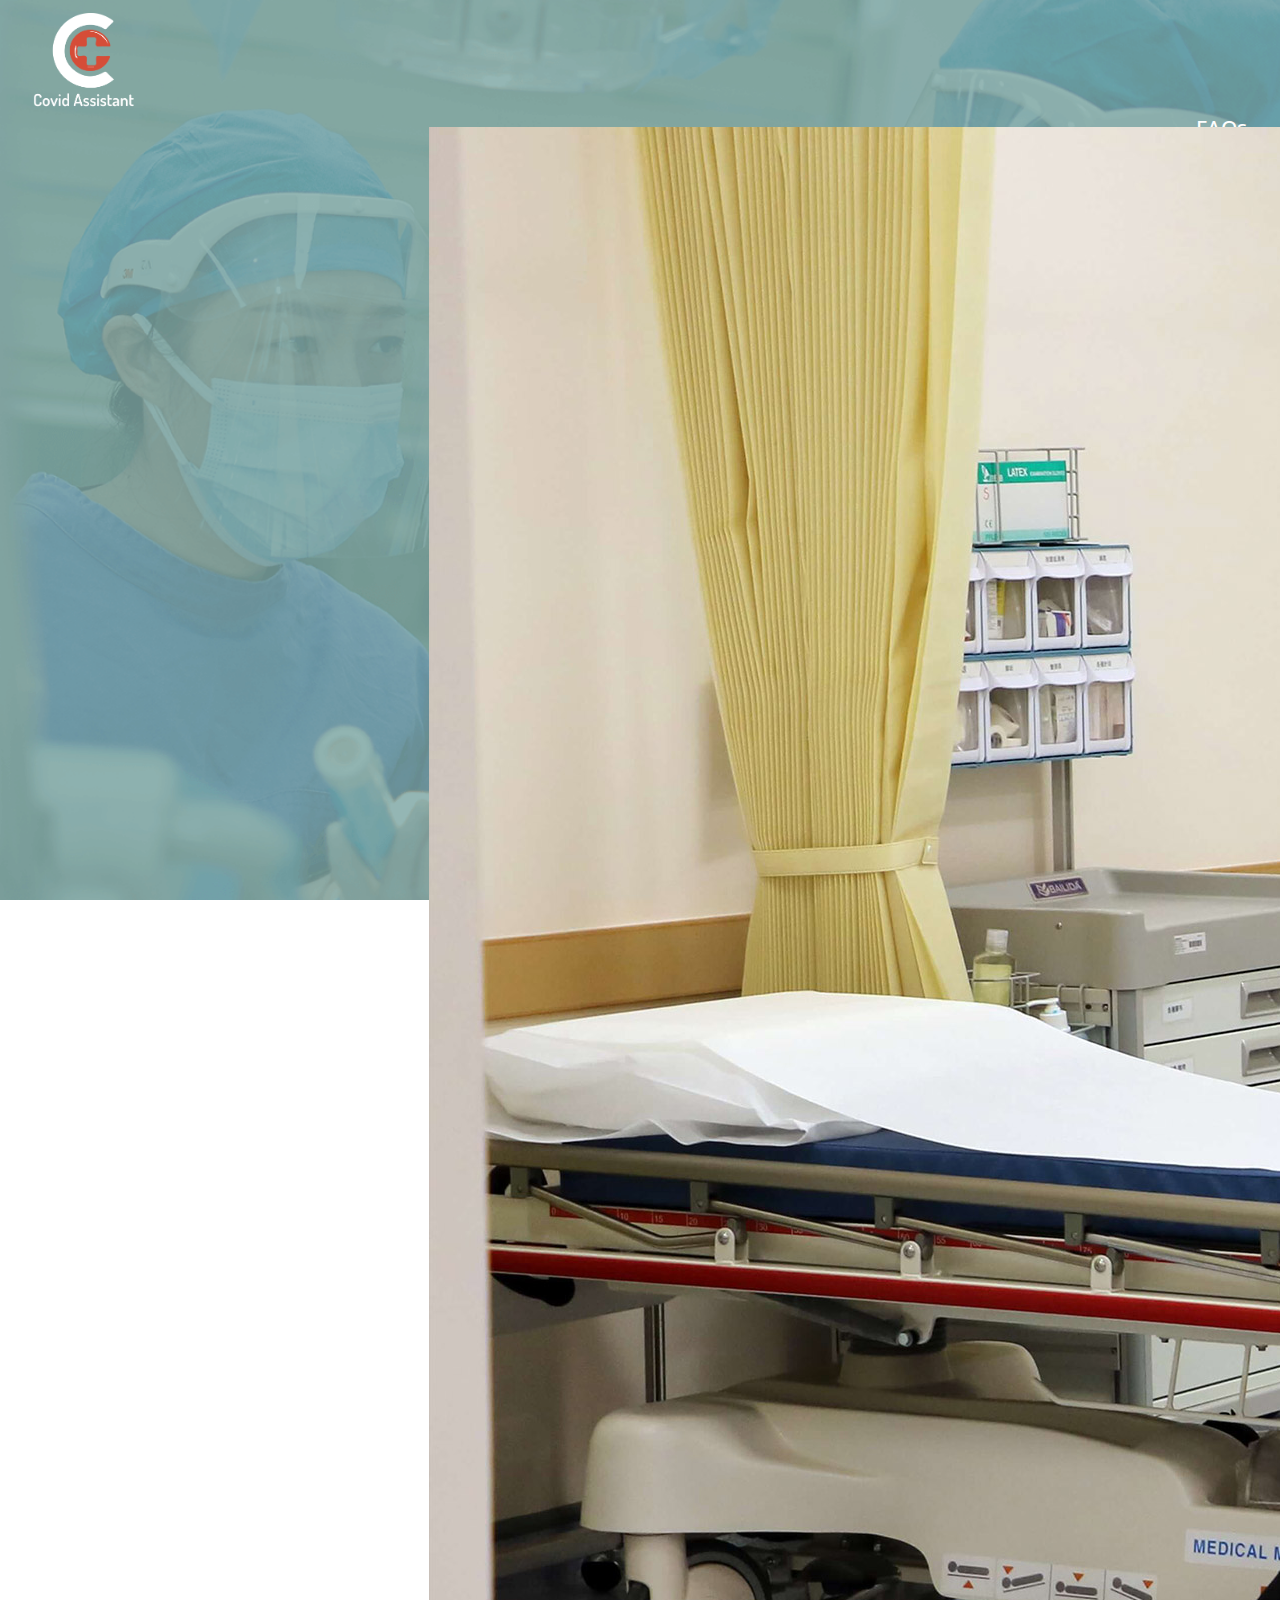
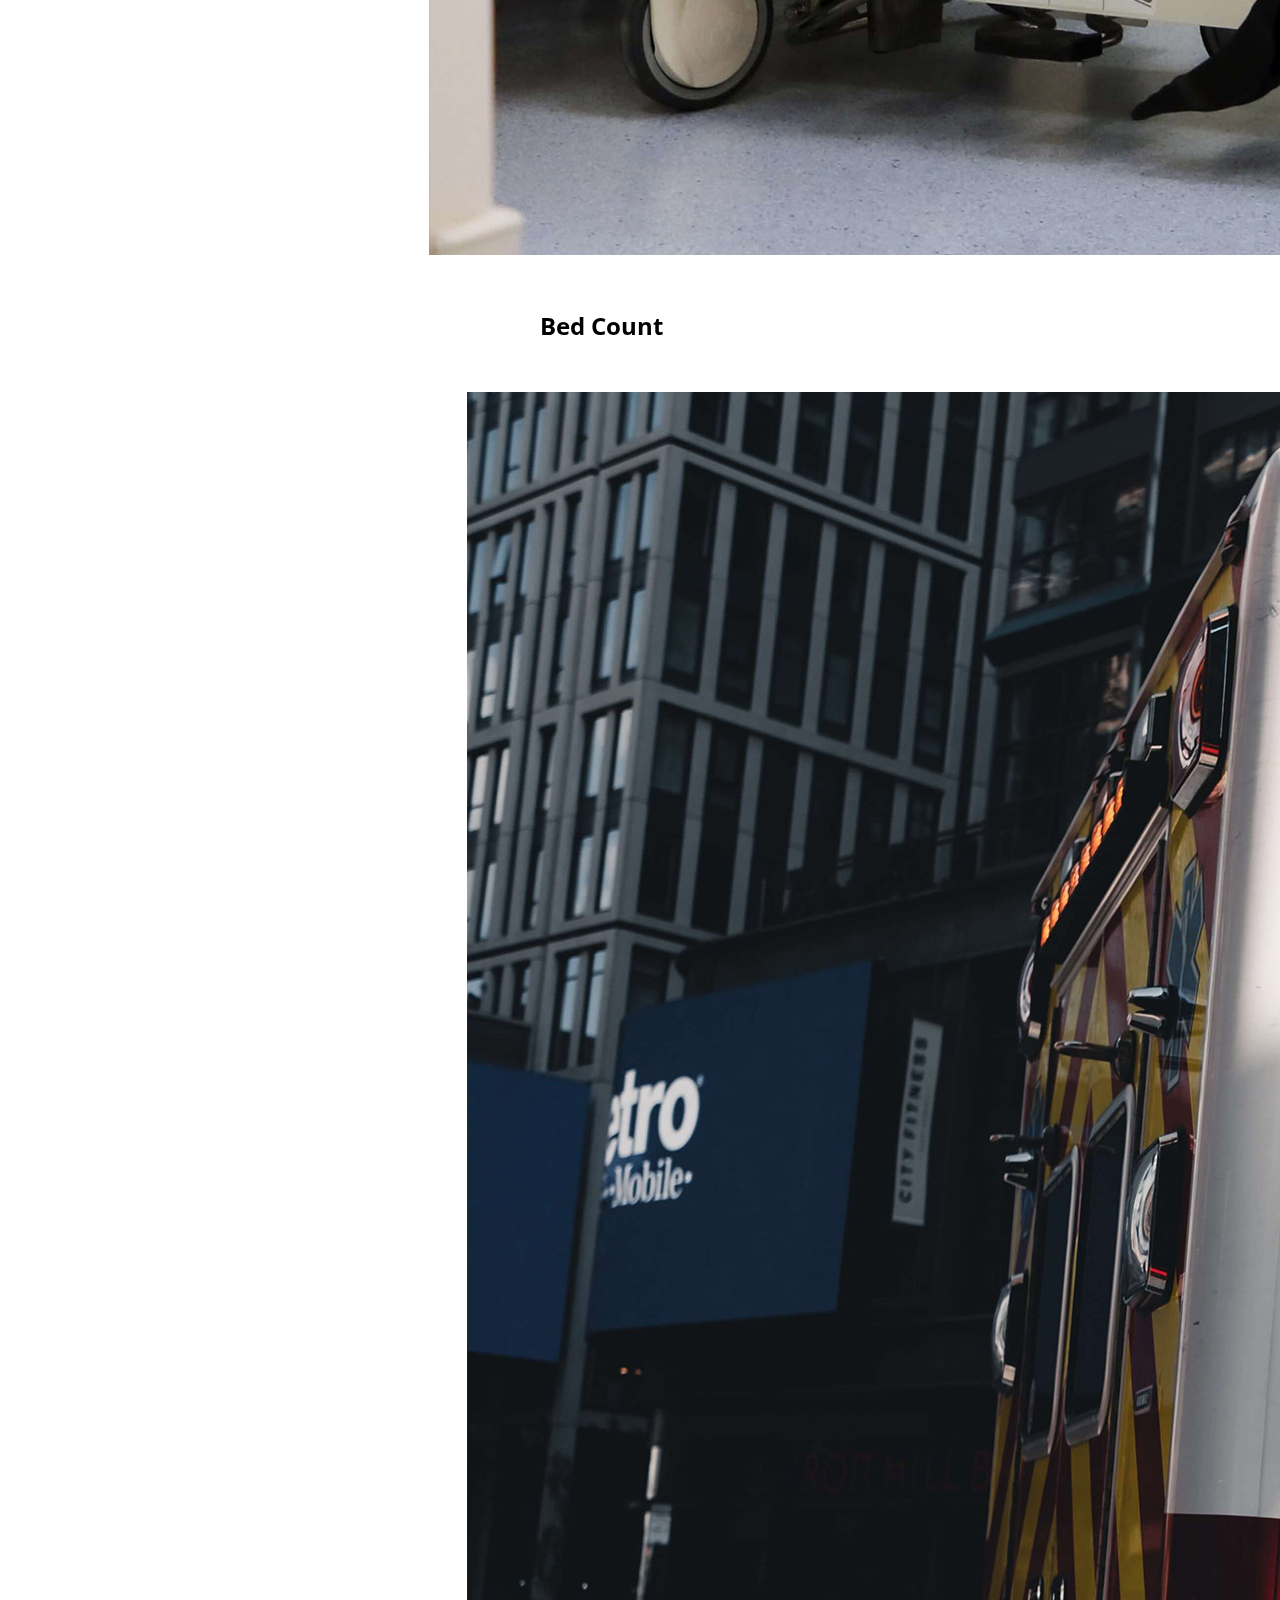
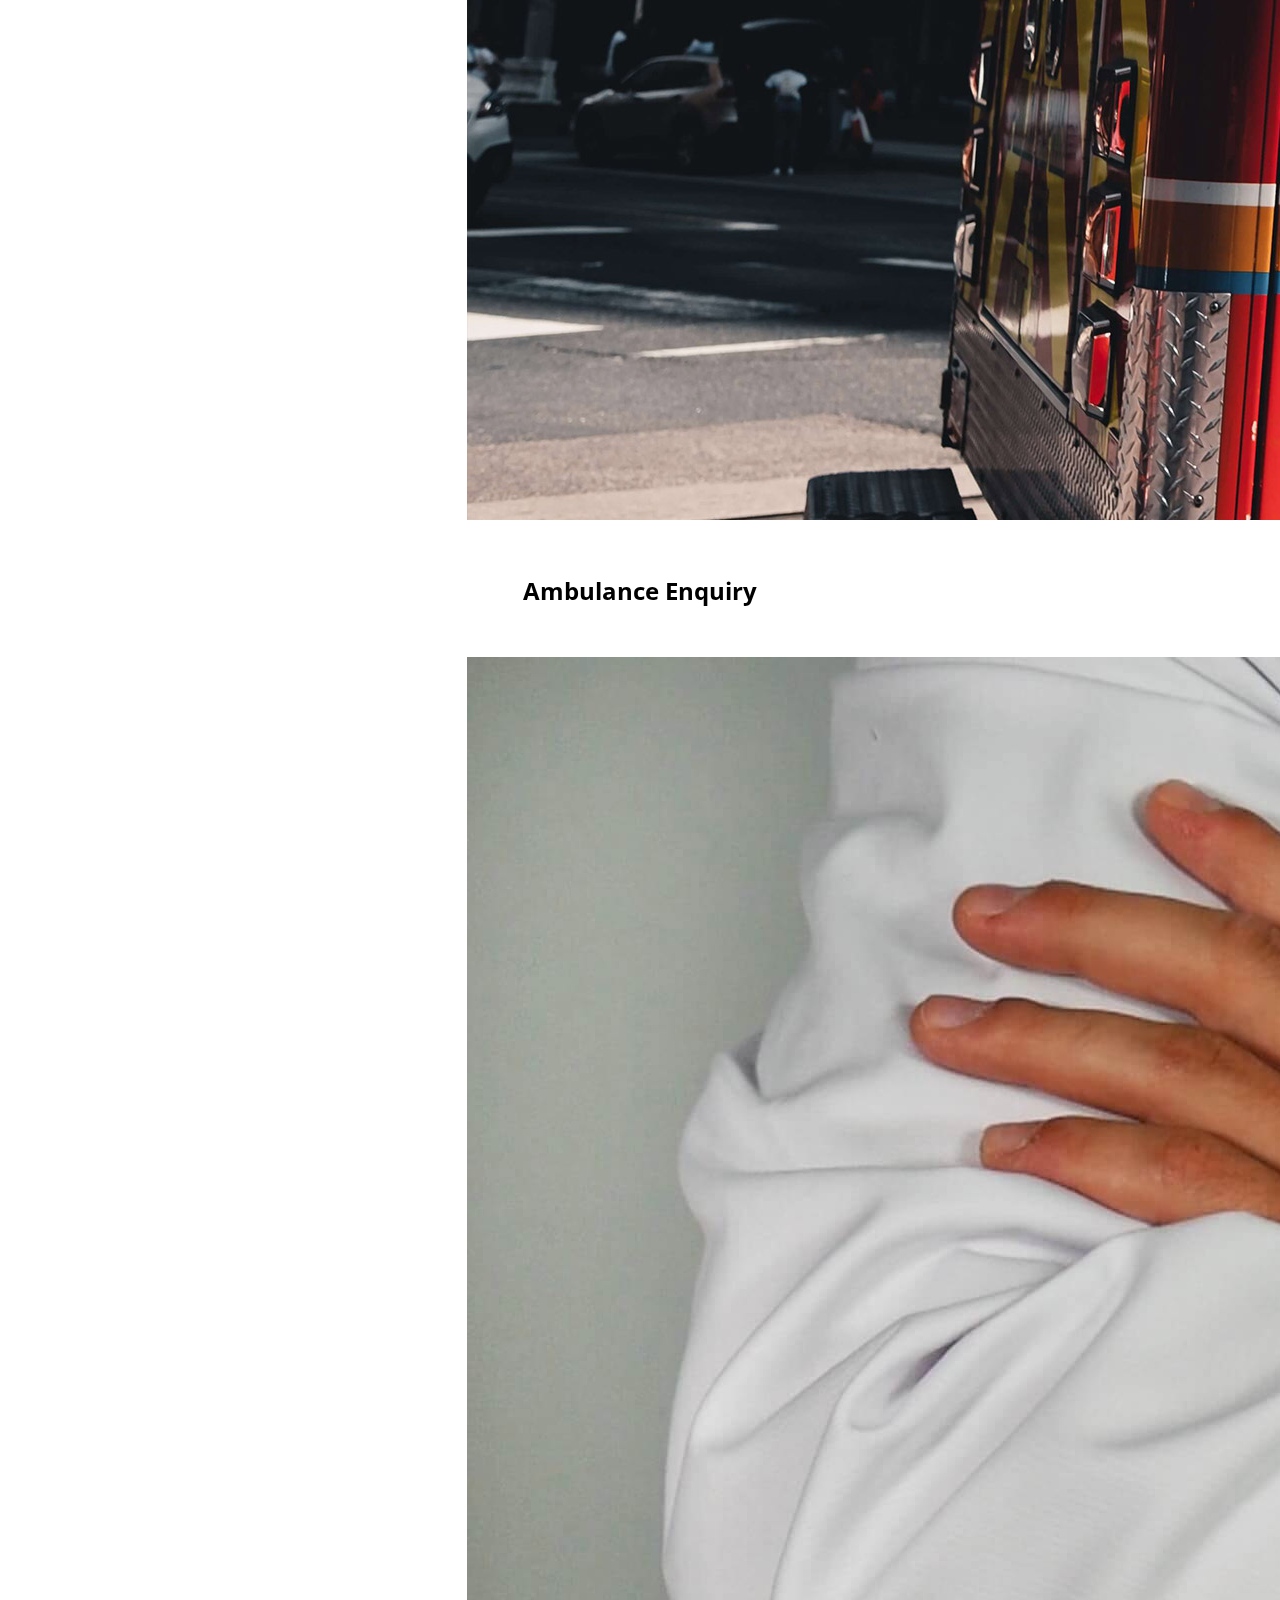
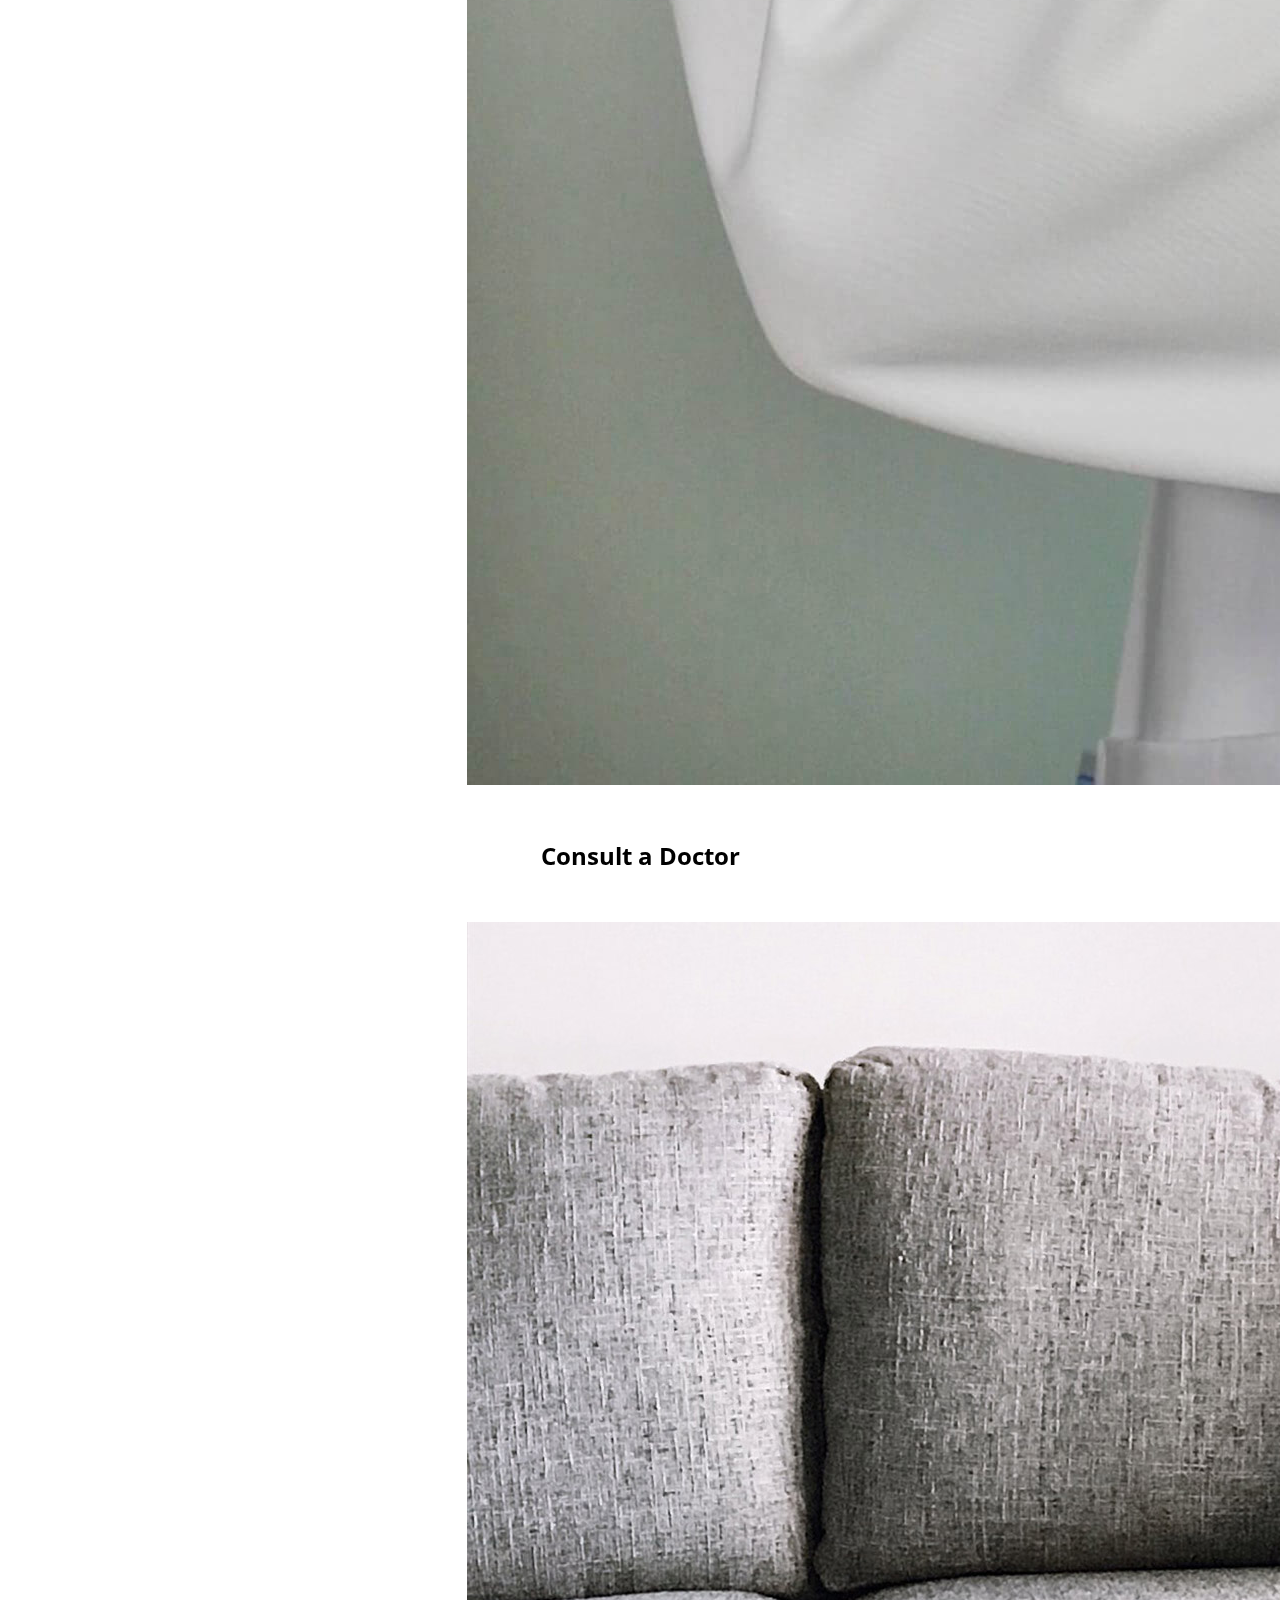
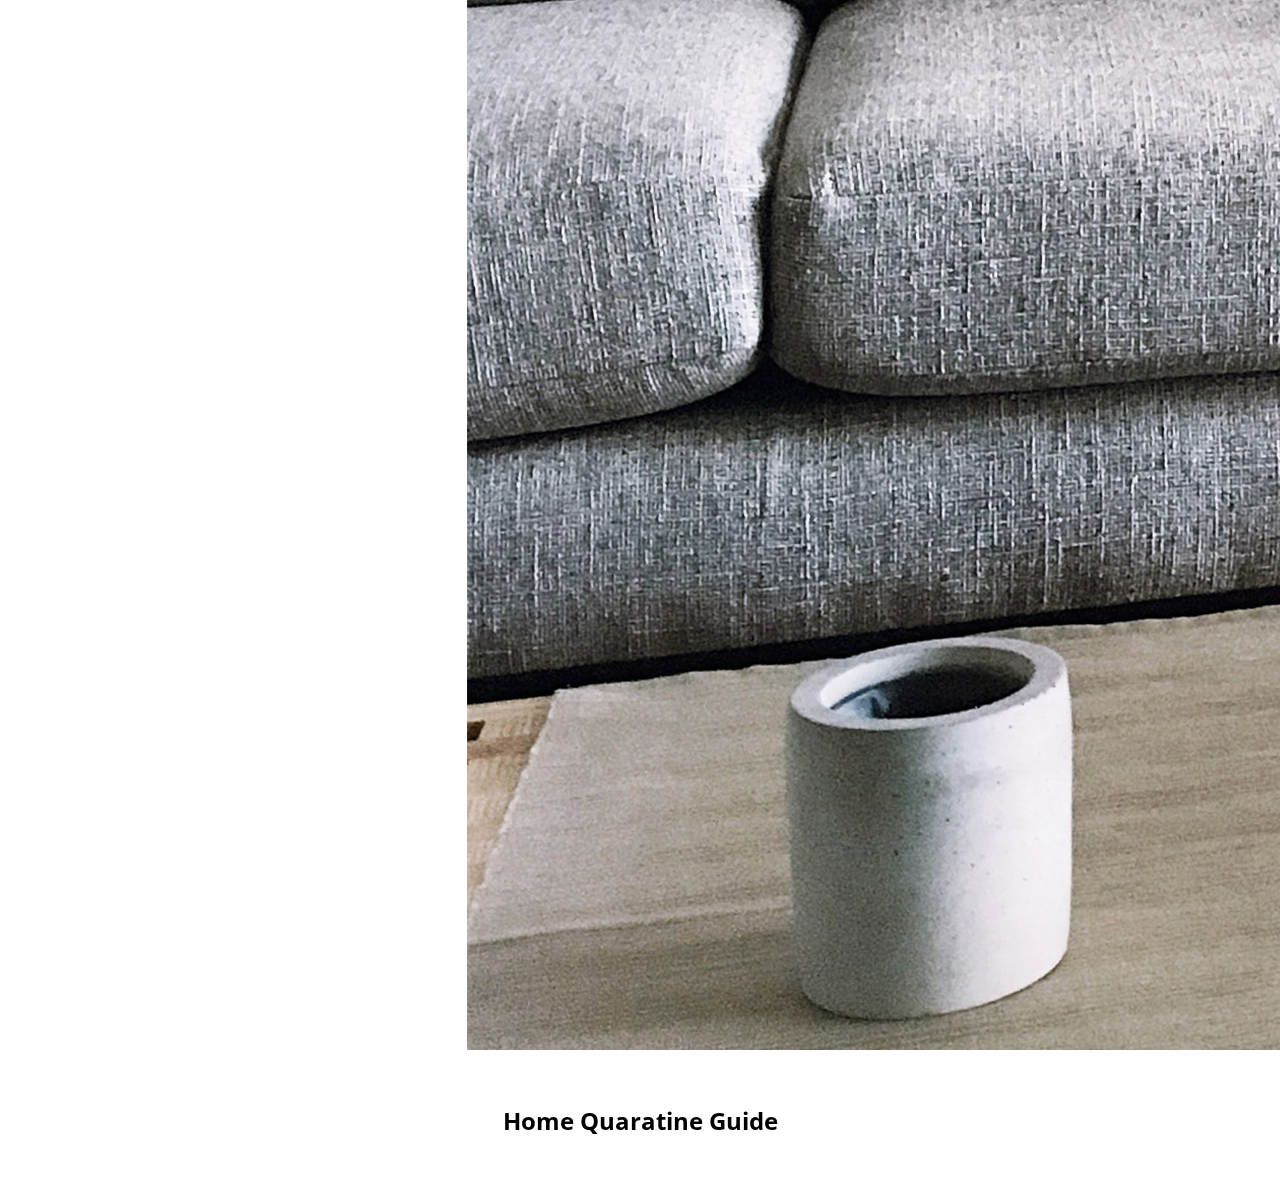
<file: index.html>
<!DOCTYPE html>
<html lang="en">

<head>
    <meta charset="UTF-8">
    <meta name="viewport" content="width=device-width,initial-scale=1,maximum-scale=1,user-scalable=no">
    <meta http-equiv="X-UA-Compatible" content="IE=edge,chrome=1">
    <meta name="HandheldFriendly" content="true">
    <title>Home</title>
    <!-- Bootstrap CSS -->
    <link href="https://cdn.jsdelivr.net/npm/bootstrap@5.0.0-beta3/dist/css/bootstrap.min.css" rel="stylesheet"
        integrity="sha384-eOJMYsd53ii+scO/bJGFsiCZc+5NDVN2yr8+0RDqr0Ql0h+rP48ckxlpbzKgwra6" crossorigin="anonymous">
    <link rel="preconnect" href="https://fonts.gstatic.com">
    <link href="https://fonts.googleapis.com/css2?family=Open+Sans:wght@300;400;600;700&display=swap" rel="stylesheet">
    <link rel="icon" href="./assets/covi assistant fevicon min.png" type="image/gif" sizes="16x16">
    <!-- Style Sheet -->
    <link rel="stylesheet" href="./assets/landingPage.css">
</head>

<body>
    <!-- Navbar -->
    <!-- <nav class="navbar navbar-expand-lg">
        <div class="container-fluid">
            <a class="navbar-brand" href="#"><img src="./assets/covi assistant logo min.png" alt=""></a>
            <button class="navbar-toggler" type="button" data-bs-toggle="collapse" data-bs-target="#navbarNav"
                aria-controls="navbarNav" aria-expanded="false" aria-label="Toggle navigation">
                <span class="navbar-toggler-icon"></span>
            </button>
            <div class="collapse navbar-collapse justify-content-md-end" id="navbarNav">
                <ul class="navbar-nav ml-auto">
                    <li class="nav-item">
                        <a class="nav-link" aria-current="page" href="#">FAQs</a>
                    </li>
                </ul>
            </div>
        </div>
    </nav> -->

    <div class="nav-custom">
        <div class="row">
            <div class="col-6">
                <div class="logo-box">
                    <a class="covid-img" href="#"><img src="./assets/covi assistant logo min.png" alt=""></a>
                </div>
            </div>
            <div class="col-6">
                <a href="#" class="faqs">FAQs</a>
            </div>
        </div>
    </div>
    <section class="main">
        <!-- Cards -->

        <div class="container">
            <div class="row row-cols-1 row-cols-md-2 g-4">
                <div class="col">
                    <a href="./bedCount/index.html">
                        <div class="card">
                            <img src="./assets/bed-card.jpg" class="card-img-top" alt="...">
                            <div class="card-body">
                                <h5 class="card-title">Bed Count</h5>
                            </div>
                        </div>
                    </a>
                </div>
                <div class="col">
                    <a href="#">
                        <div class="card">
                            <img src="./assets/ambulance-card.jpg" class="card-img-top" alt="...">
                            <div class="card-body">
                                <h5 class="card-title">Ambulance Enquiry</h5>
                            </div>
                        </div>
                    </a>
                </div>
                <div class="col">
                    <a href="#">
                        <div class="card">
                            <img src="./assets/doctor-card.jpg" class="card-img-top" alt="...">
                            <div class="card-body">
                                <h5 class="card-title">Consult a Doctor</h5>
                            </div>
                        </div>
                    </a>
                </div>
                <div class="col">
                    <a href="#">
                        <div class="card">
                            <img src="./assets/home-card.jpg" class="card-img-top" alt="...">
                            <div class="card-body">
                                <h5 class="card-title">Home Quaratine Guide</h5>
                            </div>
                        </div>
                    </a>
                </div>
            </div>
        </div>
    </section>





    <!-- JS file -->
    <script src="https://cdn.jsdelivr.net/npm/@popperjs/core@2.9.1/dist/umd/popper.min.js"
        integrity="sha384-SR1sx49pcuLnqZUnnPwx6FCym0wLsk5JZuNx2bPPENzswTNFaQU1RDvt3wT4gWFG"
        crossorigin="anonymous"></script>
    <script src="https://cdn.jsdelivr.net/npm/bootstrap@5.0.0-beta3/dist/js/bootstrap.min.js"
        integrity="sha384-j0CNLUeiqtyaRmlzUHCPZ+Gy5fQu0dQ6eZ/xAww941Ai1SxSY+0EQqNXNE6DZiVc"
        crossorigin="anonymous"></script>
</body>

</html>
</file>
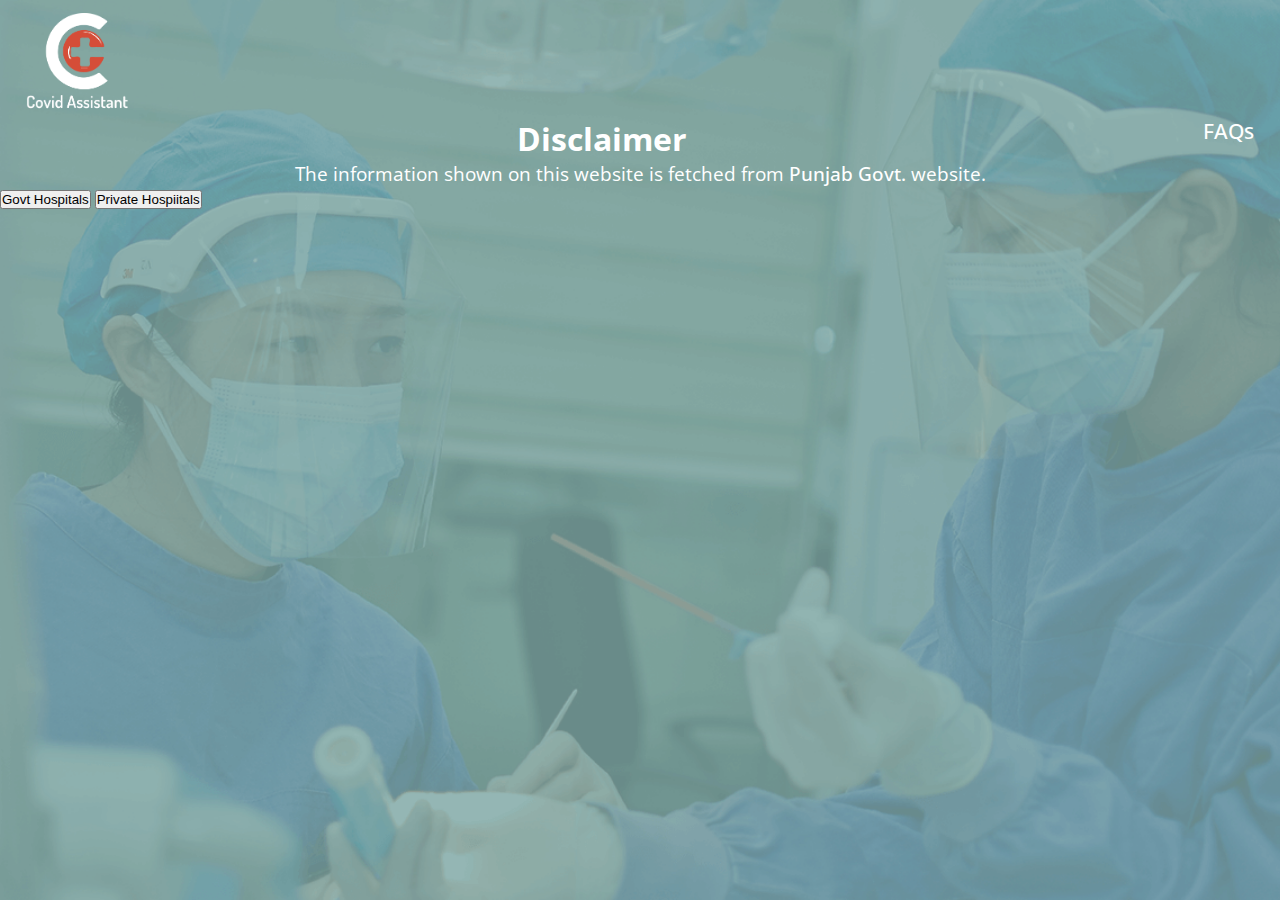
<file: bedCount/index.html>
<!DOCTYPE html>
<html lang="en">

<head>
    <meta charset="UTF-8">
    <meta http-equiv="X-UA-Compatible" content="IE=edge">
    <meta name="viewport" content="width=device-width, initial-scale=1.0">
    <title>Bed Count</title>
    <!-- Bootstrap CSS -->
    <link href="https://cdn.jsdelivr.net/npm/bootstrap@5.0.0-beta3/dist/css/bootstrap.min.css" rel="stylesheet"
        integrity="sha384-eOJMYsd53ii+scO/bJGFsiCZc+5NDVN2yr8+0RDqr0Ql0h+rP48ckxlpbzKgwra6" crossorigin="anonymous">
    <link rel="preconnect" href="https://fonts.gstatic.com">
    <link href="https://fonts.googleapis.com/css2?family=Open+Sans:wght@300;400;600;700&display=swap" rel="stylesheet">
    <link rel="icon" href="../assets/covi assistant fevicon min.png" type="image/gif" sizes="16x16">
    <!-- Style Sheet -->
    <link rel="stylesheet" href="./style.css">
    <!-- Jquery CDN -->
    <script src="https://ajax.googleapis.com/ajax/libs/jquery/3.5.1/jquery.min.js"></script>

</head>

<body>
    <!-- Navbar -->
    <div class="nav-custom">
        <div class="row">
            <div class="col-6">
                <div class="logo-box">
                    <a class="covid-img" href="#"><img src="../assets/covi assistant logo min.png" alt=""></a>
                </div>
            </div>
            <div class="col-6">
                <a href="#" class="faqs">FAQs</a>
            </div>
        </div>
    </div>

    <div class="container py-4">
        <div class="content-box">
            <h1 data-aos="fade-up" class="display-4 text-center">Disclaimer</h1>
            <p data-aos="fade-up" class="px-3 about-content text-justify" style="background-attachment: fixed;">
                The information shown on this website is fetched from <a href="https://patiala.nic.in/covid-19/"
                    class="punjab-govt">Punjab Govt.</a> website.</p>
        </div>
    </div>

    <div class="container ">
        <div>
            <button type="button" id="govt" class="btn btn-info">Govt Hospitals</button> <button type="button"
                id="private" class="btn btn-info">Private Hospiitals</button>
        </div>
    </div>
    <section class="results" id="listView">


    </section>
    <!-- JS file -->
    <script type="text/javascript" src="bedCount.js"></script>
    <script src="https://cdn.jsdelivr.net/npm/@popperjs/core@2.9.1/dist/umd/popper.min.js"
        integrity="sha384-SR1sx49pcuLnqZUnnPwx6FCym0wLsk5JZuNx2bPPENzswTNFaQU1RDvt3wT4gWFG"
        crossorigin="anonymous"></script>
    <script src="https://cdn.jsdelivr.net/npm/bootstrap@5.0.0-beta3/dist/js/bootstrap.min.js"
        integrity="sha384-j0CNLUeiqtyaRmlzUHCPZ+Gy5fQu0dQ6eZ/xAww941Ai1SxSY+0EQqNXNE6DZiVc"
        crossorigin="anonymous"></script>
</body>

</html>
</file>
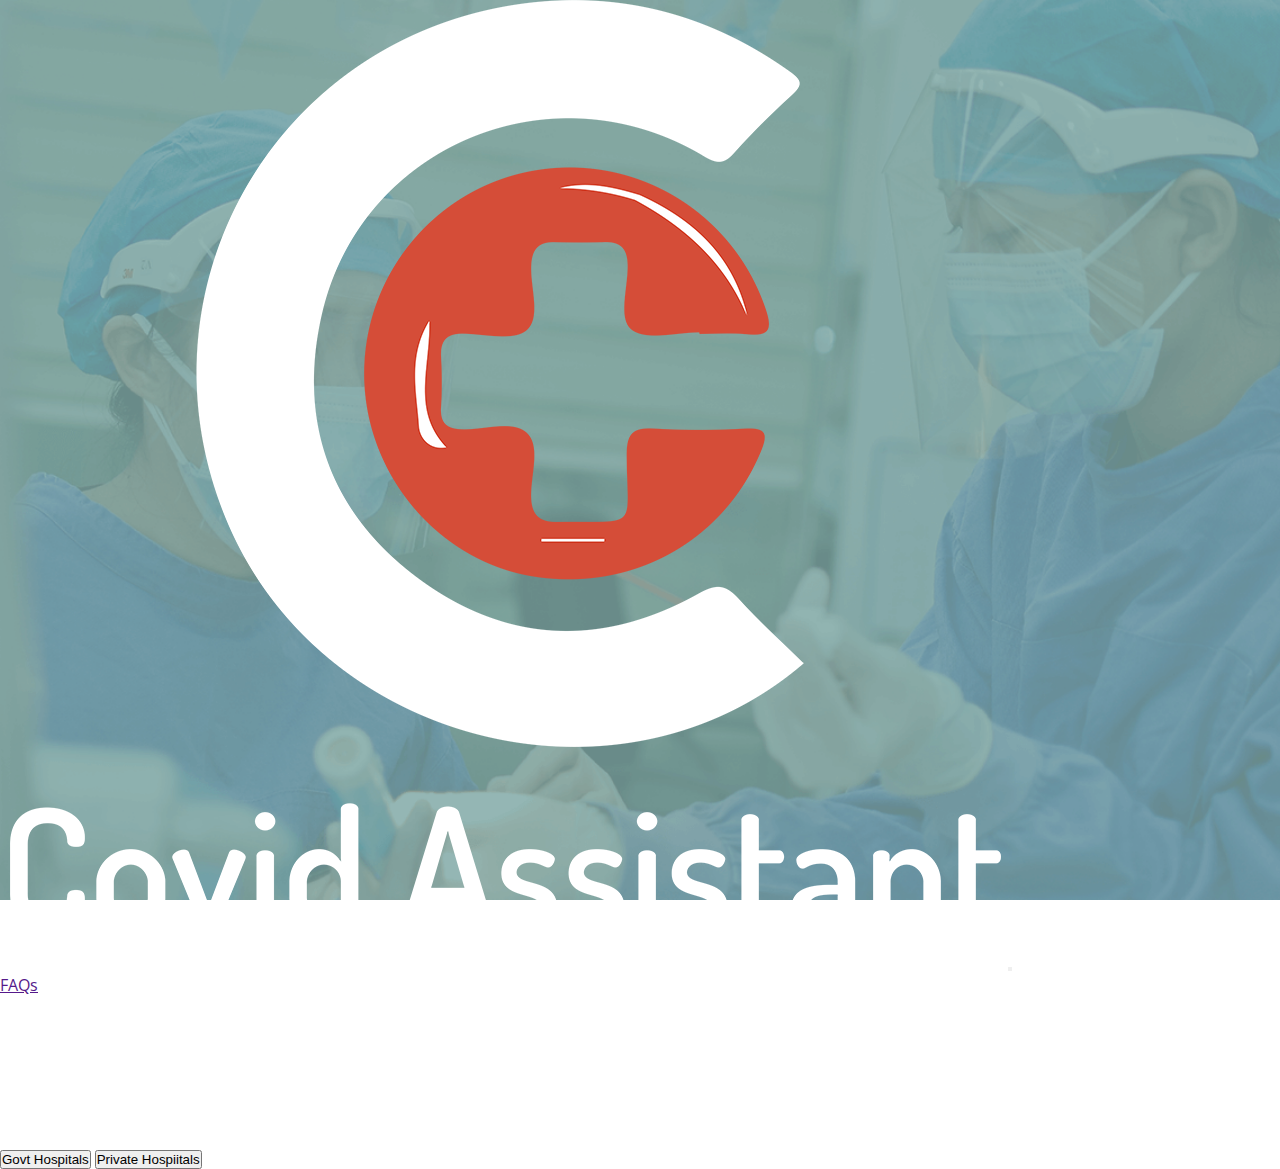
<file: bedCount/bedCount.html>
<!DOCTYPE html>
<html lang="en">

<head>
    <meta charset="UTF-8">
    <meta http-equiv="X-UA-Compatible" content="IE=edge">
    <meta name="viewport" content="width=device-width, initial-scale=1.0">
    <title>Bed Count</title>
    <!-- Bootstrap CSS -->
    <link href="https://cdn.jsdelivr.net/npm/bootstrap@5.0.0-beta3/dist/css/bootstrap.min.css" rel="stylesheet"
        integrity="sha384-eOJMYsd53ii+scO/bJGFsiCZc+5NDVN2yr8+0RDqr0Ql0h+rP48ckxlpbzKgwra6" crossorigin="anonymous">
    <link rel="preconnect" href="https://fonts.gstatic.com">
    <link href="https://fonts.googleapis.com/css2?family=Open+Sans:wght@300;400;600;700&display=swap" rel="stylesheet">
    <link rel="icon" href="../assets/covi assistant fevicon min.png" type="image/gif" sizes="16x16">
    <!-- Style Sheet -->
    <link rel="stylesheet" href="./style.css">
    <!-- Jquery CDN -->
    <script src="https://ajax.googleapis.com/ajax/libs/jquery/3.5.1/jquery.min.js"></script>

</head>

<body>
    <!-- Navbar -->

    <nav class="navbar navbar-expand-md ">

        <a class="navbar-brand" href="#"><img src="../assets/covi assistant logo min.png" alt=""></a>
        <button class="navbar-toggler" type="button" data-toggle="collapse" data-target="#navbarNav" aria-controls="navbarNav" aria-expanded="false" aria-label="Toggle navigation">
            <span class="navbar-toggler-icon"></span>
        </button>
        <div class="collapse navbar-collapse justify-content-md-end" id="navbarNav">
            <ul class="navbar-nav ml-auto">              
                <li class="nav-item">
                    <a class="nav-link" aria-current="page" href="">FAQs</a>
                </li>               
            </ul>
        </div>
    </nav>

        <div class="container py-4">
            <div class="content-box">
                <h1 data-aos="fade-up" class="display-4 text-center">Instructions</h1>
                <p data-aos="fade-up" class="px-3 about-content text-justify" style="background-attachment: fixed;">
                    Lorem ipsum dolor, sit amet consectetur adipisicing elit. Recusandae autem ea culpa animi nemo enim
                    consectetur quaerat eius ab, excepturi magnam at soluta vitae dolore sequi quos minima! Labore,
                    dolore?
                    Sequi temporibus perferendis nihil tempore cupiditate quibusdam fugit, praesentium enim illum eos
                    animi accusantium vero ut explicabo tempora minus optio est in voluptatem quam nulla blanditiis quis
                    sunt atque. Consectetur.</p>
            </div>
        </div>

        <div class= "container ">
            <div>
                <button type="button" id="govt" class="btn btn-info">Govt Hospitals</button> <button type="button" id="private" class="btn btn-info">Private Hospiitals</button>
            </div>    
        </div>    
    <section class="results" id="listView">
    
         
    </section>
    <!-- JS file -->
    <script type="text/javascript" src="bedCount.js"></script>
    <script src="https://cdn.jsdelivr.net/npm/@popperjs/core@2.9.1/dist/umd/popper.min.js"
        integrity="sha384-SR1sx49pcuLnqZUnnPwx6FCym0wLsk5JZuNx2bPPENzswTNFaQU1RDvt3wT4gWFG"
        crossorigin="anonymous"></script>
    <script src="https://cdn.jsdelivr.net/npm/bootstrap@5.0.0-beta3/dist/js/bootstrap.min.js"
        integrity="sha384-j0CNLUeiqtyaRmlzUHCPZ+Gy5fQu0dQ6eZ/xAww941Ai1SxSY+0EQqNXNE6DZiVc"
        crossorigin="anonymous"></script>
</body>

</html>
</file>
<file: assets/landingPage.css>
body {
  background-image: url("./bg-home.png");
  background-attachment: fixed;
  background-position: center;
  background-repeat: no-repeat;
  background-size: cover;
}

h1 {
  font-family: "Open Sans", sans-serif;
  font-weight: 700;
}
p {
  font-family: "Open Sans", sans-serif;
  font-weight: 400;
  font-size: 1.2rem;
}

.row {
  width: 100%;
}
.nav-custom {
  margin-top: 1%;
}
.covid-img img {
  width: 8%;
  margin-left: 2%;
}
.faqs {
  text-decoration: none;
  font-family: "Open Sans", sans-serif;
  color: white;
  font-size: 1.3rem;
  font-weight: 500;
  float: right;
  margin-right: 2%;
}

.faqs:hover {
  color: #13bfb1;
  border-width: 80%;
}
.main {
  margin-top: 1%;
}

a {
  text-decoration: none;
}

.col {
  display: flex;
  justify-content: center;
}

.card {
  width: 27vw;
  background-color: rgba(255, 255, 255, 0.3);
  backdrop-filter: blur(10px);
  border-radius: 8px;
}
.card-title {
  font-family: "Open Sans", sans-serif;
  padding: 10px;
  text-align: center;
  font-weight: 700;
  color: black;
  font-size: 1.5rem;
}

@media only screen and (max-width: 600px) {
  .card {
    width: 90vw;
  }
  .nav-custom {
    margin-top: 3%;
  }
  .covid-img img {
    width: 3rem;
    margin-left: 2%;
  }
}
</file>
<file: bedCount/style.css>
* {
  margin: 0;
  padding: 0;
  box-sizing: border-box;
}

body {
  background-image: url("../assets/bg-home.png");
  background-size: cover;
  background-repeat: no-repeat;
  font-family: "Open Sans", sans-serif;
  font-size: 16px;
  background-attachment: fixed;
  background-position: center;
  background-repeat: no-repeat;
}

h1 {
  font-family: "Open Sans", sans-serif;
  font-weight: 800;
}

p {
  font-family: "Open Sans", sans-serif;
  font-weight: 400;
  font-size: 1.2rem;
}
.row {
  width: 100%;
}
.nav-custom {
  margin-top: 1%;
}
.covid-img img {
  width: 8%;
  margin-left: 2%;
}
.faqs {
  text-decoration: none;
  font-family: "Open Sans", sans-serif;
  color: white;
  font-size: 1.3rem;
  font-weight: 500;
  float: right;
  margin-right: 2%;
}

.faqs:hover {
  color: #13bfb1;
  border-width: 80%;
}
.punjab-govt {
  text-decoration: none;
  font-family: "Open Sans", sans-serif;
  color: white;
  font-weight: 500;
}
.punjab-govt:hover {
  color: #13bfb1;
}
.home {
  margin-top: 4%;
}
.content-box {
  text-align: center;
}
.content-box h1 {
  font-family: "Open Sans", sans-serif;
  color: white;
  font-weight: 700;
}

.content-box p {
  font-family: "Open Sans", sans-serif;
  color: white;
  font-weight: 400;
}

.info-box {
  display: flex;
  box-shadow: 0 3px 6px rgba(0, 0, 0, 0.16), 0 3px 6px rgba(0, 0, 0, 0.1);
  padding: 2% 0% 1% 2%;
  backdrop-filter: blur(8px);
  background-color: rgba(255, 255, 255, 0.2);
  border-radius: 5px;
  margin-bottom: 4%;
  margin-top: 2%;
}

.bed-box {
  margin-left: auto;
  margin-top: 2%;
  margin-bottom: 2%;
}
.bed-box p {
  font-size: 1.5rem;
  font-weight: 700;
}

.address {
  margin-top: 3%;
  max-width: 95%;
}
.number {
  font-weight: 600;
}

@media only screen and (max-width: 600px) {
  .nav-custom {
    margin-top: 3%;
  }
  .covid-img img {
    width: 3rem;
    margin-left: 2%;
  }
}
</file>
